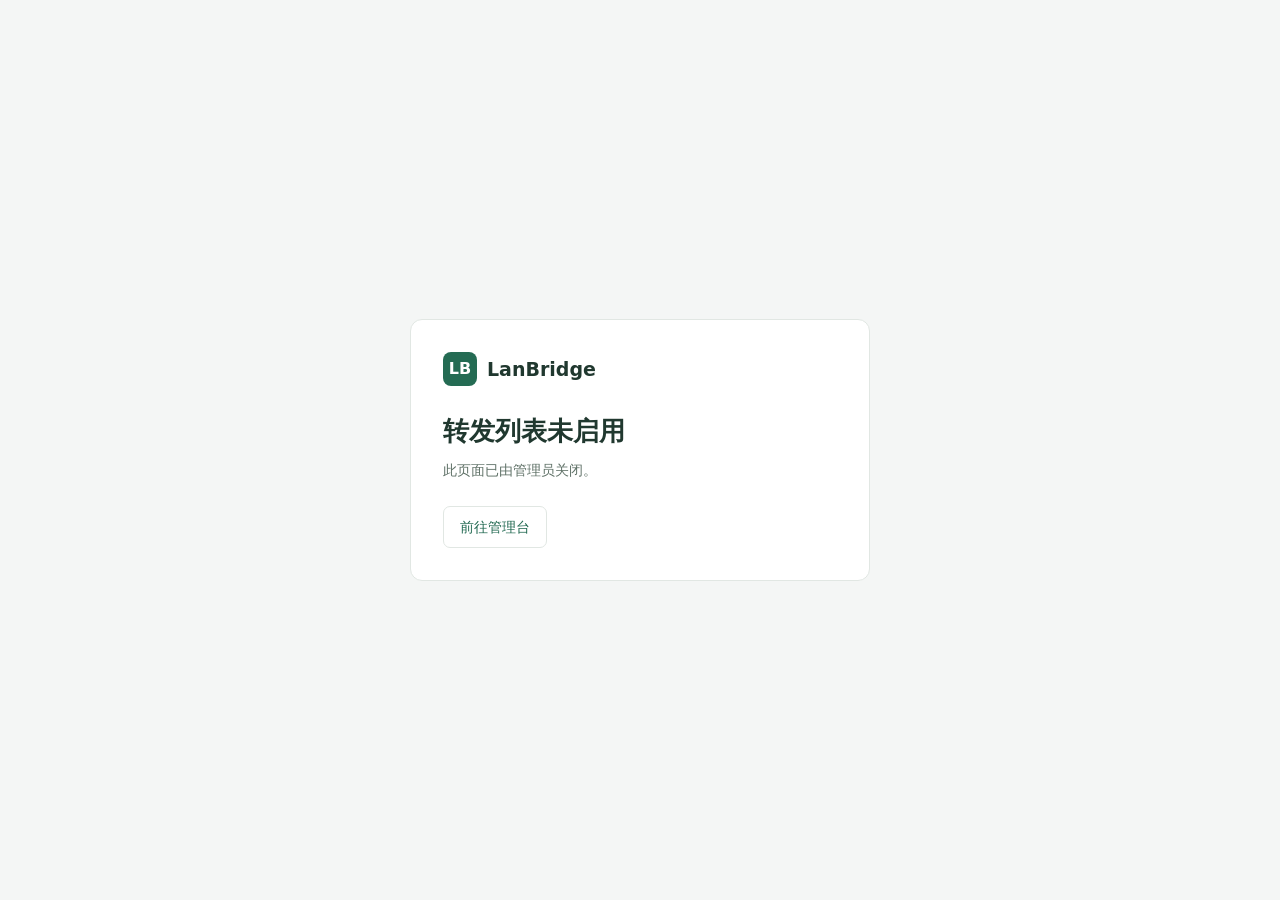
<file: ui/client-disabled.html>
<!doctype html>
<html lang="zh-CN">
<head><meta charset="utf-8"><meta name="viewport" content="width=device-width,initial-scale=1"><title>LanBridge · 转发列表未启用</title>
<style>
*{box-sizing:border-box}body{margin:0;min-height:100vh;min-height:100svh;display:grid;place-items:center;padding:24px;background:#f4f6f5;color:#20382f;font:14px/1.6 'Segoe UI','Microsoft YaHei',system-ui,sans-serif}.message{width:min(460px,100%);padding:32px;background:#fff;border:1px solid #e1e7e3;border-radius:12px}.brand{display:flex;align-items:center;gap:10px;font-size:19px;font-weight:600}.brand-mark{display:grid;place-items:center;width:34px;height:34px;background:#246b53;color:white;border-radius:8px;font-size:16px}h1{margin:28px 0 10px;font-size:26px;line-height:1.35}p{margin:0;color:#5f7167}.admin-link{display:inline-flex;align-items:center;justify-content:center;margin-top:24px;padding:9px 16px;border:1px solid #e1e7e3;border-radius:7px;background:white;color:#246b53;text-decoration:none}.admin-link:hover{background:#edf5f0}.admin-link:focus-visible{outline:2px solid #246b53;outline-offset:4px}@media(max-width:600px){.message{padding:26px}h1{font-size:24px}}
</style></head>
<body><main class="message"><div class="brand"><span class="brand-mark">LB</span><span>LanBridge</span></div><h1>转发列表未启用</h1><p>此页面已由管理员关闭。</p><a class="admin-link" href="/admin">前往管理台</a></main></body>
</html>
</file>
